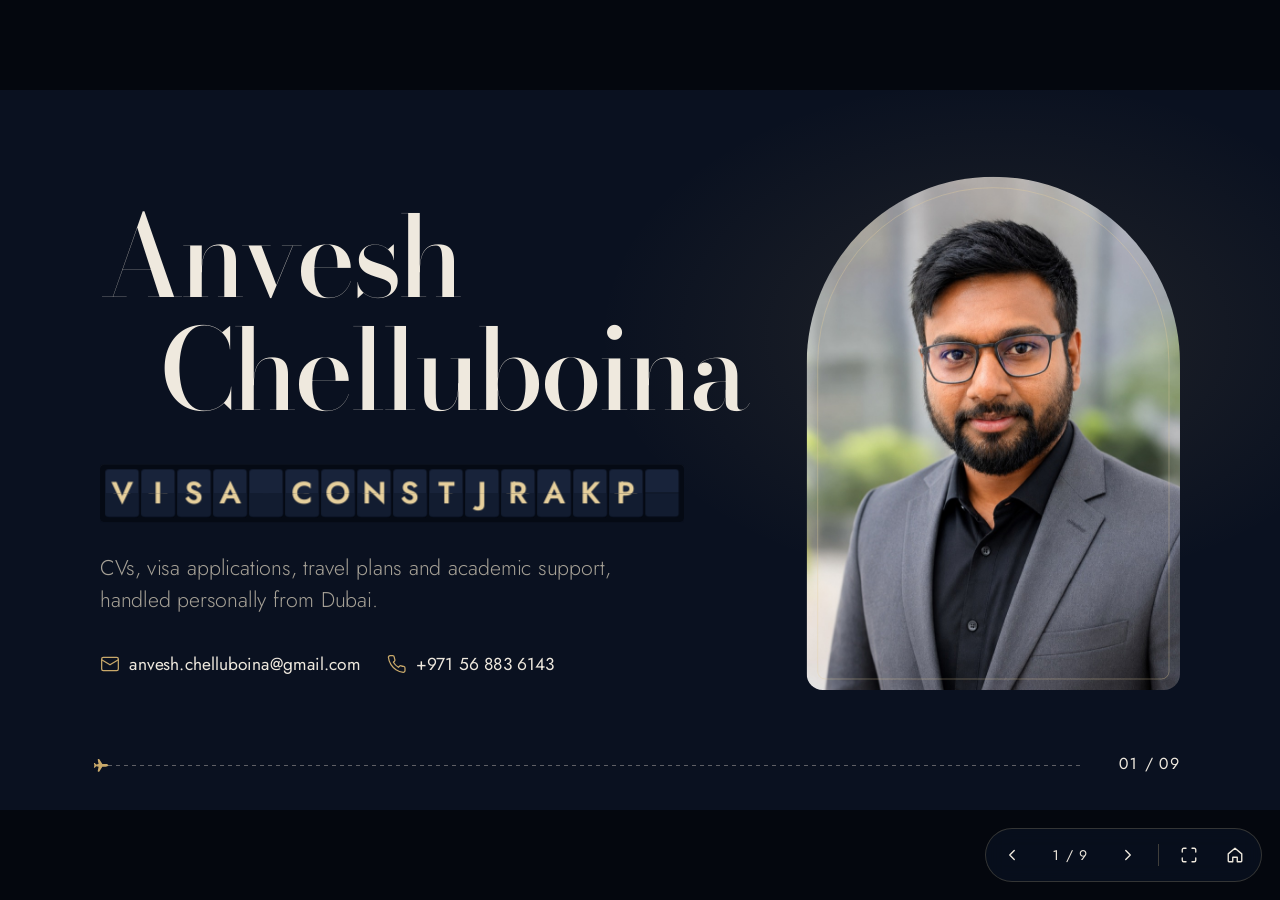
<file: slides.html>
<!doctype html>
<html lang="en">
<head>
  <meta charset="utf-8">
  <meta name="viewport" content="width=device-width, initial-scale=1, viewport-fit=cover">
  <title>Anvesh Chelluboina | Profile Slides</title>
  <meta name="description" content="Profile slides for Anvesh Chelluboina: CV writer, visa consultant and travel planner based in Dubai.">
  <meta name="theme-color" content="#0a1120">
  <link rel="icon" href="data:image/svg+xml,%3Csvg xmlns='http://www.w3.org/2000/svg' viewBox='0 0 64 64'%3E%3Crect width='64' height='64' rx='14' fill='%230a1120'/%3E%3Ctext x='32' y='43' text-anchor='middle' font-family='Georgia' font-size='28' fill='%23e6cf9c'%3EAC%3C/text%3E%3C/svg%3E">
  <link rel="preconnect" href="https://fonts.googleapis.com">
  <link rel="preconnect" href="https://fonts.gstatic.com" crossorigin>
  <link href="https://fonts.googleapis.com/css2?family=Bodoni+Moda:ital,opsz,wght@0,6..96,400..800;1,6..96,400..800&family=Jost:ital,wght@0,300..700;1,300..700&display=swap" rel="stylesheet">
  <link rel="stylesheet" href="assets/flapboard.css">
  <style>
    :root {
      --night: #0a1120;
      --night-2: #121c2e;
      --gold: #c9a96a;
      --gold-hi: #e6cf9c;
      --gold-lo: #9c7a3c;
      --gold-ink: #8a6a2f;
      --ivory: #efe9de;
      --ivory-mute: #a6a196;
      --porcelain: #f2f3f5;
      --text: #0b1222;
      --text-mute: #5d6575;
      --line: #dcdfe5;
      --serif: "Bodoni Moda", "Didot", Georgia, serif;
      --sans: "Jost", "Futura", system-ui, sans-serif;
      --ease: cubic-bezier(.2, .7, .2, 1);
    }
    * { box-sizing: border-box; }
    html, body { margin: 0; height: 100%; overflow: hidden; background: #04070e; }
    body { font-family: var(--sans); color: var(--text); -webkit-font-smoothing: antialiased; }
    h1, h2, h3, p, ul, ol, figure, blockquote, dl, dd { margin: 0; }
    ul, ol { padding: 0; list-style: none; }
    a { color: inherit; }
    :focus-visible { outline: 2px solid var(--gold); outline-offset: 3px; }

    /* 1920 x 1080 stage, scaled to fit the window */
    .stage {
      position: absolute; left: 50%; top: 50%;
      width: 1920px; height: 1080px;
      transform: translate(-50%, -50%) scale(var(--s, 1));
      overflow: hidden; background: var(--night);
    }
    .slide { position: absolute; inset: 0; visibility: hidden; overflow: hidden; }
    .tone-dark { background: var(--night); color: var(--ivory); }
    .tone-light { background: var(--porcelain); color: var(--text); }
    .tone-white { background: #fff; color: var(--text); }

    .slide.is-active, .slide.is-leaving { visibility: visible; }
    .slide.is-active { z-index: 2; animation: wipe-in 1.05s var(--ease) both; }
    .slide.is-leaving { z-index: 1; animation: drift-out 1.05s var(--ease) both; }
    .stage[data-dir="back"] .slide.is-active { animation-name: wipe-in-back; }
    .stage[data-dir="back"] .slide.is-leaving { animation-name: drift-out-back; }
    .stage.is-first .slide.is-active { animation: none; }
    @keyframes wipe-in { from { clip-path: inset(0 0 0 100%); } to { clip-path: inset(0 0 0 0); } }
    @keyframes wipe-in-back { from { clip-path: inset(0 100% 0 0); } to { clip-path: inset(0 0 0 0); } }
    @keyframes drift-out { to { transform: translateX(-14%); filter: brightness(.5); } }
    @keyframes drift-out-back { to { transform: translateX(14%); filter: brightness(.5); } }

    /* Entrances: each [data-in] element animates when its slide becomes active */
    [data-in] { opacity: 0; transform: translateY(46px); }
    [data-in="fade"] { transform: none; }
    [data-in="scale"] { transform: scale(.92); }
    [data-in="left"] { transform: translateX(-70px); }
    [data-in="mask"] { opacity: 1; transform: translateY(112%); }
    [data-in="draw"] { opacity: 1; transform: scaleX(0); transform-origin: left center; }
    [data-in="drawY"] { opacity: 1; transform: scaleY(0); transform-origin: center top; }
    [data-in="reveal"] { opacity: 1; transform: none; clip-path: inset(100% 0 0 0); }
    [data-in="pop"] { transform: scale(0); }
    [data-in="stamp"] { opacity: 0; transform: rotate(-32deg) scale(2.2); }
    .slide.is-active [data-in] {
      opacity: 1; transform: none; clip-path: inset(0 0 0 0);
      transition: opacity .9s ease, transform 1.15s var(--ease), clip-path 1.4s var(--ease);
      transition-delay: calc(380ms + var(--d, 0) * 110ms);
    }
    .slide.is-active [data-in="pop"] { transition-timing-function: ease, cubic-bezier(.3, 1.6, .5, 1); }
    .slide.is-active [data-in="stamp"] {
      opacity: .82; transform: rotate(-14deg);
      transition: opacity .3s ease, transform .6s cubic-bezier(.3, 1.4, .5, 1);
      transition-delay: calc(380ms + var(--d, 0) * 110ms);
    }
    .slide.is-leaving [data-in] { opacity: 1; transform: none; clip-path: inset(0 0 0 0); transition: none; }
    .slide.is-leaving [data-in="stamp"] { opacity: .82; transform: rotate(-14deg); }
    .mask { display: block; overflow: hidden; padding-bottom: .06em; }
    .mask > span { display: block; }

    /* Shared slide pieces */
    .pad { position: absolute; inset: 150px 150px 150px 150px; }
    .title { font-family: var(--serif); font-size: 112px; font-weight: 500; line-height: 1; letter-spacing: -0.025em; }
    .lede { font-size: 32px; font-weight: 300; line-height: 1.5; }
    .tone-dark .lede { color: var(--ivory-mute); }
    .tone-light .lede, .tone-white .lede { color: var(--text-mute); }
    .label { font-family: var(--serif); font-style: italic; font-size: 34px; font-weight: 500; color: var(--gold-ink); }
    .tone-dark .label { color: var(--gold-hi); }

    /* Deck chrome */
    .chrome { position: absolute; inset: 0; z-index: 5; pointer-events: none; transition: color .6s; }
    .stage[data-tone="dark"] .chrome { color: var(--ivory); }
    .stage[data-tone="light"] .chrome { color: var(--text); }
    .chrome-brand { position: absolute; left: 150px; top: 60px; font-family: var(--serif); font-size: 28px; font-weight: 600; letter-spacing: -0.01em; transition: opacity .5s; }
    .stage[data-slide="1"] .chrome-brand { opacity: 0; }
    .chrome-route {
      position: absolute; left: 150px; right: 300px; bottom: 66px; height: 1px;
      background-image: linear-gradient(90deg, currentColor 50%, transparent 50%); background-size: 12px 1px; opacity: .55;
    }
    .chrome-done { position: absolute; left: 150px; bottom: 66px; height: 1px; width: calc(var(--p, 0) * (1920px - 450px)); background: linear-gradient(90deg, var(--gold-lo), var(--gold-hi)); transition: width 1s var(--ease); }
    .chrome-plane { position: absolute; bottom: 55px; left: calc(150px + var(--p, 0) * (1920px - 450px) - 12px); width: 24px; height: 24px; color: var(--gold); transition: left 1s var(--ease); }
    .chrome-plane svg { width: 100%; height: 100%; transform: rotate(45deg); fill: currentColor; }
    .chrome-count { position: absolute; right: 150px; bottom: 52px; font-size: 24px; letter-spacing: .06em; font-variant-numeric: tabular-nums; }

    /* 1. Cover */
    .cover-copy { position: absolute; left: 150px; top: 170px; width: 1060px; }
    .cover-name { font-family: var(--serif); font-size: 168px; font-weight: 500; line-height: .95; letter-spacing: -0.035em; }
    .cover-name .mask:nth-child(2) > span { padding-left: 90px; }
    .s-cover .flapboard { --cell: 50px; --flap-bg-top: #18233a; --flap-bg-bottom: #121c30; --flap-ink: var(--gold-hi); margin-top: 52px; background: #050a14; }
    .cover-lede { margin-top: 44px; width: 880px; }
    .cover-contact { display: flex; gap: 40px; margin-top: 54px; font-size: 26px; color: var(--ivory); }
    .cover-contact li { display: flex; align-items: center; gap: 14px; }
    .cover-contact svg { width: 30px; height: 30px; color: var(--gold); }
    .cover-photo { position: absolute; right: 150px; top: 130px; width: 560px; height: 770px; border-radius: 280px 280px 24px 24px; overflow: hidden; }
    .cover-photo img { width: 100%; height: 100%; object-fit: cover; object-position: 50% 22%; }
    .cover-photo::after { content: ""; position: absolute; inset: 16px; border: 1px solid rgba(230, 207, 156, .5); border-radius: 266px 266px 12px 12px; }
    .s-cover::before { content: ""; position: absolute; inset: 0; background: radial-gradient(1000px 640px at 78% 34%, rgba(201, 169, 106, .12), transparent 60%); }

    /* 2. About */
    .about-left { position: absolute; left: 150px; top: 160px; width: 780px; }
    .about-statement { margin-top: 54px; font-family: var(--serif); font-size: 50px; font-weight: 400; line-height: 1.28; letter-spacing: -0.01em; }
    .about-right { position: absolute; left: 1040px; top: 190px; width: 730px; display: grid; gap: 34px; font-size: 29px; line-height: 1.55; color: var(--text-mute); }
    .about-right b { color: var(--text); font-weight: 500; }
    .about-rule { position: absolute; left: 960px; top: 190px; width: 1px; height: 690px; background: var(--gold); }

    /* 3. Credentials */
    .cred-left { position: absolute; left: 150px; top: 170px; width: 640px; }
    .cred-left .lede { margin-top: 44px; }
    .passport {
      position: absolute; left: 880px; top: 150px; width: 890px;
      background-color: #fbf9f4;
      background-image:
        repeating-radial-gradient(circle at 85% 15%, transparent 0 14px, rgba(10, 17, 32, .03) 14px 15px),
        repeating-linear-gradient(115deg, transparent 0 30px, rgba(201, 169, 106, .08) 30px 31px);
      color: #1a2335; border-radius: 30px; padding: 54px 60px 46px;
      box-shadow: 0 60px 120px -50px rgba(0, 0, 0, .8);
    }
    .passport-head { display: flex; justify-content: space-between; align-items: center; padding-bottom: 26px; border-bottom: 1px dashed rgba(10, 17, 32, .25); }
    .passport-head h3 { font-family: var(--serif); font-size: 46px; font-weight: 500; line-height: 1; }
    .passport-head p { margin-top: 8px; font-size: 22px; color: #737a88; }
    .passport-head svg { width: 70px; height: 70px; color: var(--gold-lo); }
    .passport dl { display: grid; grid-template-columns: 1fr 1fr; gap: 26px 40px; padding: 32px 0 34px; }
    .passport dl .wide { grid-column: 1 / -1; }
    .passport dt { font-size: 19px; color: #737a88; letter-spacing: .02em; }
    .passport dd { margin-top: 4px; font-size: 27px; font-weight: 500; line-height: 1.3; }
    .mrz { font-family: "OCR B", "Courier New", monospace; font-size: 22px; letter-spacing: .16em; line-height: 1.7; color: #2c3a52; white-space: nowrap; overflow: hidden; padding-top: 20px; border-top: 1px dashed rgba(10, 17, 32, .25); }
    .stamp { position: absolute; right: -34px; bottom: 150px; width: 220px; color: #8a5a1c; mix-blend-mode: multiply; }

    /* 4. Experience */
    .exp-head { position: absolute; left: 150px; top: 140px; width: 1620px; display: flex; justify-content: space-between; align-items: end; }
    .exp-head .lede { width: 680px; font-size: 27px; }
    .exp-line { position: absolute; left: 150px; right: 150px; top: 492px; height: 2px; background: linear-gradient(90deg, var(--line), var(--gold) 70%, var(--gold-hi)); }
    .exp-stops { position: absolute; left: 150px; right: 150px; top: 470px; display: grid; grid-template-columns: repeat(4, 1fr); gap: 44px; }
    .exp-dot { width: 44px; height: 44px; border-radius: 50%; background: #fff; border: 2px solid var(--gold); display: grid; place-items: center; }
    .exp-dot::after { content: ""; width: 16px; height: 16px; border-radius: 50%; background: var(--gold); }
    .exp-when { margin-top: 36px; font-size: 24px; letter-spacing: .03em; color: var(--text-mute); }
    .exp-role { margin-top: 10px; font-family: var(--serif); font-size: 46px; font-weight: 500; line-height: 1.12; }
    .exp-org { margin-top: 10px; font-size: 25px; font-weight: 500; color: var(--gold-ink); line-height: 1.35; }
    .exp-points { margin-top: 22px; display: grid; gap: 12px; font-size: 24px; line-height: 1.45; color: var(--text-mute); }
    .exp-points li { position: relative; padding-left: 24px; }
    .exp-points li::before { content: ""; position: absolute; left: 0; top: .72em; width: 12px; height: 1px; background: var(--gold); }

    /* 5. Results */
    .res-head { position: absolute; left: 150px; top: 150px; width: 1300px; }
    .res-grid { position: absolute; left: 150px; right: 150px; top: 470px; display: grid; grid-template-columns: repeat(4, 1fr); }
    .res-item { padding: 0 40px; border-left: 1px solid rgba(230, 207, 156, .3); }
    .res-item:first-child { padding-left: 0; border-left: 0; }
    .res-num { font-family: var(--serif); font-size: 176px; font-weight: 500; line-height: 1; letter-spacing: -0.04em; color: var(--gold-hi); font-variant-numeric: lining-nums; }
    .res-text { margin-top: 26px; font-size: 26px; line-height: 1.45; color: var(--ivory-mute); }
    .res-text b { display: block; color: var(--ivory); font-weight: 500; }

    /* 6. Vision & mission */
    .vm { position: absolute; left: 150px; right: 150px; top: 230px; display: grid; grid-template-columns: 1fr 1fr; gap: 160px; }
    .vm p { margin-top: 30px; font-family: var(--serif); font-size: 52px; font-weight: 400; line-height: 1.3; letter-spacing: -0.01em; }
    .vm-rule { position: absolute; left: 50%; top: 230px; width: 1px; height: 600px; background: var(--gold); }

    /* 7. Services */
    .svc-head { position: absolute; left: 150px; top: 140px; width: 1620px; display: flex; justify-content: space-between; align-items: end; }
    .svc-head .lede { width: 640px; font-size: 27px; }
    .svc-grid { position: absolute; left: 150px; right: 150px; top: 400px; display: grid; grid-template-columns: repeat(4, 1fr); gap: 36px; }
    .svc { padding-top: 34px; border-top: 1px solid var(--line); }
    .svc-icon { width: 84px; height: 84px; padding: 21px; border-radius: 50%; background: var(--night); color: var(--gold-hi); }
    .svc h3 { margin-top: 30px; font-family: var(--serif); font-size: 44px; font-weight: 500; line-height: 1.1; }
    .svc > p { margin-top: 16px; font-size: 23px; line-height: 1.5; color: var(--text-mute); }
    .svc ul { margin-top: 22px; display: grid; gap: 10px; font-size: 21px; line-height: 1.4; }
    .svc li { position: relative; padding-left: 24px; }
    .svc li::before { content: ""; position: absolute; left: 0; top: .7em; width: 12px; height: 1px; background: var(--gold); }

    /* 8. Reviews */
    .rev-head { position: absolute; left: 150px; top: 130px; }
    .rev-grid { position: absolute; left: 150px; right: 150px; top: 310px; display: grid; grid-template-columns: repeat(3, 1fr); gap: 30px; }
    .rev { height: 300px; padding: 36px 40px; background: #fff; border: 1px solid var(--line); border-radius: 26px; display: flex; flex-direction: column; justify-content: space-between; }
    .rev blockquote { font-family: var(--serif); font-style: italic; font-size: 33px; line-height: 1.28; }
    .rev blockquote::before { content: "\201C"; display: block; height: 34px; font-family: Georgia, serif; font-style: normal; font-size: 80px; line-height: 1; color: var(--gold); }
    .rev figcaption { display: flex; justify-content: space-between; align-items: end; }
    .rev b { display: block; font-size: 22px; font-weight: 500; }
    .rev small { display: block; font-size: 18px; color: var(--text-mute); }
    .rev .stars { color: var(--gold); font-size: 20px; letter-spacing: .14em; }

    /* 9. Contact */
    .ct-left { position: absolute; left: 150px; top: 150px; width: 1000px; }
    .ct-left .lede { margin-top: 40px; width: 860px; }
    .ct-list { margin-top: 56px; display: grid; gap: 26px; font-size: 30px; }
    .ct-list li { display: flex; align-items: center; gap: 22px; }
    .ct-list svg { width: 56px; height: 56px; padding: 14px; border-radius: 50%; border: 1px solid rgba(230, 207, 156, .35); color: var(--gold-hi); flex: none; }
    .qr-card { position: absolute; right: 150px; top: 190px; width: 500px; padding: 54px 54px 46px; border-radius: 34px; background: #fbf9f4; color: var(--night); text-align: center; box-shadow: 0 60px 120px -50px rgba(0, 0, 0, .8); }
    .qr-card svg { width: 360px; height: 360px; display: block; margin: 0 auto; }
    .qr-card h3 { margin-top: 36px; font-family: var(--serif); font-size: 40px; font-weight: 500; }
    .qr-card p { margin-top: 10px; font-size: 21px; color: #5d6575; }

    /* On-screen controls (outside the scaled stage) */
    .controls {
      position: fixed; right: 18px; bottom: 18px; z-index: 20;
      display: flex; align-items: center; gap: 6px; padding: 6px;
      background: rgba(10, 17, 32, .78); backdrop-filter: blur(10px); -webkit-backdrop-filter: blur(10px);
      border: 1px solid rgba(230, 207, 156, .2); border-radius: 999px; color: var(--ivory);
      transition: opacity .4s, transform .4s var(--ease);
    }
    body.is-idle .controls { opacity: 0; transform: translateY(10px); }
    body.is-idle { cursor: none; }
    .controls button, .controls a {
      width: 40px; height: 40px; display: grid; place-items: center; border-radius: 50%;
      border: 0; background: transparent; color: inherit; cursor: pointer; text-decoration: none;
    }
    .controls button:hover, .controls a:hover { background: rgba(230, 207, 156, .16); color: var(--gold-hi); }
    .controls svg { width: 18px; height: 18px; }
    .controls .count { min-width: 64px; text-align: center; font-size: 14px; letter-spacing: .06em; font-variant-numeric: tabular-nums; }
    .controls [hidden] { display: none; }
    .controls .sep { width: 1px; height: 22px; background: rgba(230, 207, 156, .25); margin: 0 4px; }

    /* ---------- Phones, portrait tablets and short screens: fluid layout ---------- */
    .chrome-segs { display: none; }
    .qr-tap { display: none; }
    @media (orientation: portrait), (max-width: 900px), (max-height: 520px) {
      :root { --g: clamp(20px, 6vw, 56px); --safe-t: env(safe-area-inset-top, 0px); --safe-b: env(safe-area-inset-bottom, 0px); }
      .stage { left: 0; top: 0; width: 100%; height: 100vh; height: 100dvh; transform: none; }
      .slide {
        display: flex; flex-direction: column;
        justify-content: flex-start; justify-content: safe center;
        padding: calc(72px + var(--safe-t)) var(--g) calc(112px + var(--safe-b));
        overflow-y: auto; overflow-x: hidden; overscroll-behavior: contain;
        scrollbar-width: none; -webkit-overflow-scrolling: touch;
      }
      .slide::-webkit-scrollbar { display: none; }
      .slide > * { flex: none; }

      .title { font-size: clamp(2.3rem, min(11vw, 12vh), 4.6rem); }
      .lede { font-size: clamp(1rem, min(3.9vw, 4.4vh), 1.35rem); }
      .label { font-size: clamp(1.1rem, 4.4vw, 1.5rem); }
      [data-in] { transform: translateY(26px); }
      [data-in="left"] { transform: translateX(-36px); }

      /* chrome: story-style progress on top, controls at the bottom */
      .chrome::before, .chrome::after { content: ""; position: absolute; left: 0; right: 0; pointer-events: none; }
      .chrome::before { top: 0; height: calc(60px + var(--safe-t)); background: linear-gradient(var(--chrome-bg, #0a1120) 70%, transparent); }
      .chrome::after { bottom: 0; height: calc(100px + var(--safe-b)); background: linear-gradient(transparent, var(--chrome-bg, #0a1120) 62%); }
      .chrome-segs { display: flex; position: absolute; left: var(--g); right: var(--g); top: calc(12px + var(--safe-t)); gap: 4px; z-index: 1; }
      .chrome-segs span { flex: 1; height: 3px; border-radius: 3px; background: currentColor; opacity: .18; transition: opacity .4s, background-color .4s; }
      .chrome-segs span.is-done { opacity: 1; background: var(--gold); }
      .chrome-brand { left: var(--g); top: calc(26px + var(--safe-t)); font-size: 1.05rem; z-index: 1; }
      .chrome-route, .chrome-done, .chrome-plane, .chrome-count { display: none; }

      .controls { left: 50%; right: auto; bottom: calc(14px + var(--safe-b)); transform: translateX(-50%); }
      body.is-idle .controls { opacity: 1; transform: translateX(-50%); }
      .controls button, .controls a { width: 44px; height: 44px; }
      .controls .count { font-size: 15px; }

      /* 1. cover */
      .s-cover::before { position: fixed; }
      .cover-copy, .cover-photo { position: relative; left: auto; right: auto; top: auto; }
      .cover-copy { width: auto; }
      .cover-photo { order: -1; width: clamp(130px, min(40vw, 24vh), 280px); height: auto; aspect-ratio: 4 / 5; border-radius: 999px 999px 18px 18px; margin-bottom: 26px; }
      .cover-photo::after { inset: 8px; border-radius: 999px 999px 12px 12px; }
      .cover-name { font-size: clamp(2.8rem, min(14.5vw, 11vh), 6.2rem); }
      .cover-name .mask:nth-child(2) > span { padding-left: .45em; }
      .s-cover .flapboard { --cell: min(32px, calc((100vw - 2 * var(--g)) / 17.8)); margin-top: 22px; }
      .cover-lede { width: auto; margin-top: 20px; }
      .cover-contact { flex-direction: column; gap: 10px; margin-top: 22px; font-size: clamp(.95rem, 3.7vw, 1.15rem); }
      .cover-contact li { overflow-wrap: anywhere; }
      .cover-contact svg { width: 20px; height: 20px; flex: none; }

      /* 2. about */
      .about-left, .about-right { position: relative; left: auto; top: auto; width: auto; }
      .about-statement { margin-top: 18px; font-size: clamp(1.35rem, min(5.6vw, 5vh), 2.2rem); }
      .about-right { margin-top: 24px; gap: 14px; font-size: clamp(1rem, 3.9vw, 1.2rem); }
      .about-rule { display: none; }

      /* 3. credentials */
      .cred-left { position: relative; left: auto; top: auto; width: auto; }
      .cred-left .lede { margin-top: 16px; }
      .passport { position: relative; left: auto; top: auto; width: 100%; max-width: 640px; margin-top: 26px; padding: clamp(20px, 5vw, 36px); border-radius: 20px; container-type: inline-size; }
      .passport-head { padding-bottom: 16px; }
      .passport-head h3 { font-size: clamp(1.5rem, 6vw, 2.2rem); }
      .passport-head p { margin-top: 4px; font-size: .85rem; }
      .passport-head svg { width: 44px; height: 44px; }
      .passport dl { gap: 14px 18px; padding: 18px 0 20px; }
      .passport dt { font-size: .75rem; }
      .passport dd { font-size: clamp(.9rem, 3.6vw, 1.1rem); }
      .mrz { font-size: min(.8rem, 3cqi); padding-top: 12px; }
      .stamp { width: clamp(92px, 26vw, 150px); right: -10px; bottom: 76px; }

      /* 4. experience: vertical timeline */
      .exp-head { position: relative; left: auto; top: auto; width: auto; display: block; }
      .exp-head .lede { width: auto; margin-top: 14px; font-size: clamp(1rem, 3.9vw, 1.25rem); }
      .exp-line { display: none; }
      .exp-stops { position: relative; left: auto; right: auto; top: auto; margin-top: 28px; grid-template-columns: 1fr; gap: 0; }
      .exp-stops > li { position: relative; display: grid; grid-template-columns: 28px minmax(0, 1fr); column-gap: 16px; padding-bottom: 24px; }
      .exp-stops > li::before { content: ""; position: absolute; left: 13.5px; top: 32px; bottom: 4px; width: 1px; background: var(--gold); opacity: .5; }
      .exp-stops > li:last-child { padding-bottom: 0; }
      .exp-stops > li:last-child::before { display: none; }
      .exp-dot { width: 28px; height: 28px; }
      .exp-dot::after { width: 10px; height: 10px; }
      .exp-when { margin-top: 3px; font-size: .85rem; }
      .exp-role { margin-top: 4px; font-size: clamp(1.35rem, 5.4vw, 1.9rem); }
      .exp-org { margin-top: 4px; font-size: clamp(.92rem, 3.6vw, 1.05rem); }
      .exp-points { margin-top: 10px; gap: 6px; font-size: clamp(.92rem, 3.6vw, 1.05rem); }

      /* 5. results */
      .res-head { position: relative; left: auto; top: auto; width: auto; }
      .res-grid { position: relative; left: auto; right: auto; top: auto; margin-top: 30px; grid-template-columns: 1fr 1fr; gap: 28px 0; }
      .res-item { padding: 0 0 0 18px; }
      .res-item:nth-child(odd) { padding-left: 0; border-left: 0; }
      .res-num { font-size: clamp(3.2rem, min(17vw, 13vh), 6.5rem); }
      .res-text { margin-top: 8px; font-size: clamp(.9rem, 3.6vw, 1.1rem); }

      /* 6. vision and mission */
      .vm { position: relative; left: auto; right: auto; top: auto; grid-template-columns: 1fr; gap: 32px; }
      .vm p { margin-top: 10px; font-size: clamp(1.3rem, min(5.6vw, 5vh), 2.3rem); }
      .vm-rule { display: none; }

      /* 7. services */
      .svc-head { position: relative; left: auto; top: auto; width: auto; display: block; }
      .svc-head .lede { width: auto; margin-top: 14px; font-size: clamp(1rem, 3.9vw, 1.25rem); }
      .svc-grid { position: relative; left: auto; right: auto; top: auto; margin-top: 22px; grid-template-columns: 1fr; gap: 0 32px; }
      .svc { padding: 18px 0; display: grid; grid-template-columns: 52px minmax(0, 1fr); column-gap: 16px; align-content: start; }
      .svc-icon { width: 52px; height: 52px; padding: 13px; grid-row: span 3; }
      .svc h3 { margin-top: 0; font-size: clamp(1.25rem, 5vw, 1.7rem); }
      .svc > p { margin-top: 4px; font-size: .95rem; }
      .svc ul { margin-top: 8px; gap: 4px; font-size: .92rem; }

      /* 8. reviews */
      .rev-head { position: relative; left: auto; top: auto; }
      .rev-grid { position: relative; left: auto; right: auto; top: auto; margin-top: 22px; grid-template-columns: 1fr; gap: 14px; }
      .rev { height: auto; gap: 18px; padding: 20px 22px; border-radius: 18px; }
      .rev blockquote { font-size: clamp(1.15rem, 4.6vw, 1.5rem); }
      .rev blockquote::before { height: 24px; font-size: 54px; }
      .rev b { font-size: 1rem; }
      .rev small { font-size: .85rem; }
      .rev .stars { font-size: .9rem; }

      /* 9. contact */
      .ct-left { position: relative; left: auto; top: auto; width: auto; }
      .ct-left .lede { width: auto; margin-top: 16px; }
      .ct-list { margin-top: 24px; gap: 12px; font-size: clamp(.95rem, 3.8vw, 1.15rem); }
      .ct-list li { gap: 14px; overflow-wrap: anywhere; }
      .ct-list svg { width: 42px; height: 42px; padding: 10px; }
      .qr-card { position: relative; right: auto; top: auto; width: 100%; max-width: 380px; margin-top: 28px; padding: 18px; border-radius: 22px; display: grid; grid-template-columns: 104px minmax(0, 1fr); gap: 4px 18px; align-items: center; text-align: left; }
      .qr-card svg { width: 104px; height: 104px; grid-row: span 2; margin: 0; }
      .qr-card h3 { margin-top: 0; font-size: 1.3rem; align-self: end; }
      .qr-card p { margin-top: 0; font-size: .85rem; align-self: start; overflow-wrap: anywhere; }
      .qr-scan { display: none; }
      .qr-tap { display: inline; }
    }

    /* Portrait tablets: use the extra width */
    @media (orientation: portrait) and (min-width: 700px) {
      .vm, .svc-grid, .rev-grid { grid-template-columns: 1fr 1fr; }
    }

    /* Phones held sideways: two columns where it helps */
    @media (orientation: landscape) and (max-height: 520px) {
      .slide { padding-top: calc(58px + var(--safe-t)); padding-bottom: calc(86px + var(--safe-b)); }
      .controls { bottom: calc(8px + var(--safe-b)); padding: 4px; }
      .controls button, .controls a { width: 36px; height: 36px; }
      .chrome::after { height: calc(70px + var(--safe-b)); }
      .s-cover { display: grid; grid-template-columns: minmax(0, 1fr) auto; column-gap: 32px; align-items: center; align-content: start; align-content: safe center; }
      .cover-photo { order: 0; grid-column: 2; grid-row: 1; width: min(26vw, 200px); margin: 0; }
      .cover-copy { grid-column: 1; grid-row: 1; }
      .cover-contact { flex-direction: row; flex-wrap: wrap; gap: 8px 24px; }
      .res-grid { grid-template-columns: repeat(4, 1fr); }
      .res-item:nth-child(3) { padding-left: 18px; border-left: 1px solid rgba(230, 207, 156, .3); }
      .svc-grid, .rev-grid { grid-template-columns: 1fr 1fr; }
      .vm { grid-template-columns: 1fr 1fr; gap: 40px; }
    }

    @media (prefers-reduced-motion: reduce) {
      .slide.is-active, .slide.is-leaving { animation: none !important; }
      .slide.is-leaving { visibility: hidden; }
      [data-in], .slide.is-active [data-in] { opacity: 1 !important; transform: none !important; clip-path: none !important; transition: none !important; }
      [data-in="stamp"], .slide.is-active [data-in="stamp"] { opacity: .82 !important; transform: rotate(-14deg) !important; }
    }

    /* Print or save as PDF: one slide per page */
    @media print {
      @page { size: 1920px 1080px; margin: 0; }
      html, body { overflow: visible; height: auto; background: none; }
      .stage { position: static; transform: none; width: 1920px; height: auto; overflow: visible; }
      .slide { position: relative; width: 1920px; height: 1080px; visibility: visible; animation: none !important; transform: none !important; filter: none !important; clip-path: none !important; break-after: page; }
      [data-in] { opacity: 1 !important; transform: none !important; clip-path: none !important; transition: none !important; }
      [data-in="stamp"] { opacity: .82 !important; transform: rotate(-14deg) !important; }
      .chrome, .controls { display: none; }
      * { -webkit-print-color-adjust: exact; print-color-adjust: exact; }
    }
  </style>
</head>
<body>
  <main class="stage is-first" id="stage" data-tone="dark" data-slide="1" aria-roledescription="slide deck" aria-label="Anvesh Chelluboina profile">

    <!-- 1. Cover -->
    <section class="slide s-cover tone-dark" data-tone="dark" aria-label="Cover">
      <div class="cover-copy">
        <h1 class="cover-name">
          <span class="mask"><span data-in="mask">Anvesh</span></span>
          <span class="mask"><span data-in="mask" style="--d:1">Chelluboina</span></span>
        </h1>
        <div class="flapboard" id="deck-roles" data-in="fade" style="--d:3" aria-hidden="true"></div>
        <p class="lede cover-lede" data-in style="--d:4">CVs, visa applications, travel plans and academic support, handled personally from Dubai.</p>
        <ul class="cover-contact" data-in style="--d:5">
          <li><svg viewBox="0 0 24 24" fill="none" stroke="currentColor" stroke-width="1.5" stroke-linecap="round" stroke-linejoin="round"><rect x="2" y="4" width="20" height="16" rx="2"/><path d="m22 7-10 6L2 7"/></svg>anvesh.chelluboina@gmail.com</li>
          <li><svg viewBox="0 0 24 24" fill="none" stroke="currentColor" stroke-width="1.5" stroke-linecap="round" stroke-linejoin="round"><path d="M22 16.92v3a2 2 0 0 1-2.18 2 19.8 19.8 0 0 1-8.63-3.07 19.5 19.5 0 0 1-6-6A19.8 19.8 0 0 1 2.12 4.18 2 2 0 0 1 4.11 2h3a2 2 0 0 1 2 1.72c.13.96.36 1.9.7 2.81a2 2 0 0 1-.45 2.11L8.09 9.91a16 16 0 0 0 6 6l1.27-1.27a2 2 0 0 1 2.11-.45c.9.34 1.85.57 2.81.7A2 2 0 0 1 22 16.92Z"/></svg>+971 56 883 6143</li>
        </ul>
      </div>
      <figure class="cover-photo" data-in="reveal" style="--d:1">
        <img src="assets/anvesh.jpg" alt="Portrait of Anvesh Chelluboina">
      </figure>
    </section>

    <!-- 2. About -->
    <section class="slide tone-light" data-tone="light" aria-label="About me">
      <div class="about-left">
        <h2 class="title"><span class="mask"><span data-in="mask">About me</span></span></h2>
        <p class="about-statement" data-in style="--d:2">I help students and professionals move forward: into new jobs, across borders and through university.</p>
      </div>
      <span class="about-rule" data-in="drawY" style="--d:2"></span>
      <div class="about-right">
        <p data-in style="--d:3">A UAE-based professional with <b>more than 12 years of experience</b> across facilities management, career support, travel planning and visa assistance.</p>
        <p data-in style="--d:4">By day, a <b>Service Coordinator at Taqeef</b>, where clear processes, accurate records and keeping people informed are the job. The same discipline goes into every client file.</p>
        <p data-in style="--d:5">Travelled to <b>more than 24 countries</b>, so the visa and travel advice comes from first-hand experience.</p>
      </div>
    </section>

    <!-- 3. Credentials -->
    <section class="slide tone-dark" data-tone="dark" aria-label="Credentials">
      <div class="cred-left">
        <h2 class="title"><span class="mask"><span data-in="mask">Credentials</span></span></h2>
        <p class="lede" data-in style="--d:2">A UK master's in project management with Merit, a CMI Level 7 diploma in strategic leadership, a Bachelor of Commerce and twelve years in operations.</p>
      </div>
      <article class="passport" data-in="scale" style="--d:2">
        <div class="passport-head">
          <div><h3>Profile</h3><p>Careers, visas, travel and study</p></div>
          <svg viewBox="0 0 48 48" fill="none" stroke="currentColor" stroke-width="1.3" aria-hidden="true"><circle cx="24" cy="24" r="21"/><circle cx="24" cy="24" r="14"/><ellipse cx="24" cy="24" rx="6.5" ry="14"/><path d="M10 24h28M12.5 17h23M12.5 31h23"/></svg>
        </div>
        <dl>
          <div><dt>Surname</dt><dd>Chelluboina</dd></div>
          <div><dt>Given name</dt><dd>Anvesh</dd></div>
          <div><dt>Based in</dt><dd>Dubai, United Arab Emirates</dd></div>
          <div><dt>Experience</dt><dd>12+ years</dd></div>
          <div class="wide"><dt>Education</dt><dd>MSc Project Management (Merit), Arden University, UK</dd></div>
          <div class="wide"><dt>Certification</dt><dd>CMI Level 7 Diploma in Strategic Management and Leadership Practice</dd></div>
          <div><dt>Day job</dt><dd>Service Coordinator, Taqeef</dd></div>
          <div><dt>Countries visited</dt><dd>24+</dd></div>
        </dl>
        <div class="mrz" aria-hidden="true">
          <div>CHELLUBOINA&lt;&lt;ANVESH&lt;&lt;&lt;&lt;&lt;&lt;&lt;&lt;&lt;&lt;&lt;&lt;&lt;&lt;&lt;&lt;&lt;&lt;&lt;&lt;&lt;&lt;&lt;&lt;&lt;</div>
          <div>CV&lt;VISA&lt;TRAVEL&lt;ACADEMIC&lt;&lt;DUBAI&lt;UAE&lt;&lt;12Y&lt;24C&lt;</div>
        </div>
        <svg class="stamp" viewBox="0 0 160 160" data-in="stamp" style="--d:9" aria-hidden="true">
          <defs>
            <path id="deck-ring" d="M80,80 m-57,0 a57,57 0 1,1 114,0 a57,57 0 1,1 -114,0"/>
            <filter id="deck-ink">
              <feTurbulence type="fractalNoise" baseFrequency="1.1" numOctaves="2" seed="4" result="noise"/>
              <feColorMatrix in="noise" type="matrix" values="0 0 0 0 0  0 0 0 0 0  0 0 0 0 0  0 0 0 -2.2 1.7" result="mask"/>
              <feComposite in="SourceGraphic" in2="mask" operator="in"/>
            </filter>
          </defs>
          <g filter="url(#deck-ink)" fill="currentColor">
            <circle cx="80" cy="80" r="75" fill="none" stroke="currentColor" stroke-width="3.5"/>
            <circle cx="80" cy="80" r="68" fill="none" stroke="currentColor" stroke-width="1.3"/>
            <circle cx="80" cy="80" r="45" fill="none" stroke="currentColor" stroke-width="1.3"/>
            <text font-family="Jost, sans-serif" font-size="12" font-weight="600" letter-spacing="1.5"><textPath href="#deck-ring" textLength="352" lengthAdjust="spacing">COUNTRIES VISITED ✦ DUBAI UAE ✦</textPath></text>
            <text x="80" y="90" text-anchor="middle" font-family="Bodoni Moda, serif" font-size="32" font-weight="600">24+</text>
          </g>
        </svg>
      </article>
    </section>

    <!-- 4. Experience -->
    <section class="slide tone-white" data-tone="light" aria-label="Experience">
      <div class="exp-head">
        <h2 class="title"><span class="mask"><span data-in="mask">Experience</span></span></h2>
        <p class="lede" data-in style="--d:2">Facilities, technical and service operations across MEP, HVAC, manufacturing, FMCG and auto-ancillary companies.</p>
      </div>
      <span class="exp-line" data-in="draw" style="--d:2"></span>
      <ol class="exp-stops">
        <li>
          <span class="exp-dot" data-in="pop" style="--d:4"></span>
          <div data-in style="--d:5">
            <p class="exp-when">Before 2021</p>
            <h3 class="exp-role">Facilities and service operations</h3>
            <p class="exp-org">MEP, HVAC, manufacturing, FMCG and auto-ancillary</p>
            <ul class="exp-points"><li>Procurement, scheduling and record keeping across technical teams</li></ul>
          </div>
        </li>
        <li>
          <span class="exp-dot" data-in="pop" style="--d:6"></span>
          <div data-in style="--d:7">
            <p class="exp-when">Feb 2021 – Apr 2022</p>
            <h3 class="exp-role">FM Coordinator</h3>
            <p class="exp-org">High Power Services LLC, Dubai</p>
            <ul class="exp-points"><li>Improved collaboration between departments</li><li>10% gain in operational efficiency</li></ul>
          </div>
        </li>
        <li>
          <span class="exp-dot" data-in="pop" style="--d:8"></span>
          <div data-in style="--d:9">
            <p class="exp-when">Apr 2022 – present</p>
            <h3 class="exp-role">Service Coordinator</h3>
            <p class="exp-org">Taqeef, United Arab Emirates</p>
            <ul class="exp-points"><li>20% shorter customer wait times</li><li>95% customer satisfaction</li><li>Odoo and Microsoft NAV</li></ul>
          </div>
        </li>
        <li>
          <span class="exp-dot" data-in="pop" style="--d:10"></span>
          <div data-in style="--d:11">
            <p class="exp-when">Ongoing</p>
            <h3 class="exp-role">Independent consultant</h3>
            <p class="exp-org">CV writing, visas, travel and academic support</p>
            <ul class="exp-points"><li>Personal service from free first call to final document</li></ul>
          </div>
        </li>
      </ol>
    </section>

    <!-- 5. Results -->
    <section class="slide tone-dark" data-tone="dark" aria-label="Results">
      <div class="res-head">
        <h2 class="title"><span class="mask"><span data-in="mask">Results that show</span></span><span class="mask"><span data-in="mask" style="--d:1">in the numbers</span></span></h2>
      </div>
      <div class="res-grid">
        <div class="res-item" data-in style="--d:3">
          <p class="res-num"><span data-count="20">20</span>%</p>
          <p class="res-text"><b>Shorter wait times</b>for Taqeef customers, through process optimisation</p>
        </div>
        <div class="res-item" data-in style="--d:4">
          <p class="res-num"><span data-count="95">95</span>%</p>
          <p class="res-text"><b>Customer satisfaction</b>maintained as Service Coordinator</p>
        </div>
        <div class="res-item" data-in style="--d:5">
          <p class="res-num"><span data-count="10">10</span>%</p>
          <p class="res-text"><b>Operational efficiency</b>gained at High Power Services LLC</p>
        </div>
        <div class="res-item" data-in style="--d:6">
          <p class="res-num"><span data-count="24">24</span>+</p>
          <p class="res-text"><b>Countries travelled</b>behind every visa and travel plan</p>
        </div>
      </div>
    </section>

    <!-- 6. Vision and mission -->
    <section class="slide tone-light" data-tone="light" aria-label="Vision and mission">
      <div class="vm">
        <div>
          <p class="label" data-in style="--d:1">Vision</p>
          <p data-in style="--d:2">To be the most trusted partner for students and professionals facing academic, career and travel hurdles.</p>
        </div>
        <div>
          <p class="label" data-in style="--d:4">Mission</p>
          <p data-in style="--d:5">Personal, high-quality service: original academic support, career documents that get read, and travel plans built around each client.</p>
        </div>
      </div>
      <span class="vm-rule" data-in="drawY" style="--d:3"></span>
    </section>

    <!-- 7. Services -->
    <section class="slide tone-white" data-tone="light" aria-label="Services">
      <div class="svc-head">
        <h2 class="title"><span class="mask"><span data-in="mask">How I can help</span></span></h2>
        <p class="lede" data-in style="--d:2">Four services, each handled personally from the first call to the final document.</p>
      </div>
      <div class="svc-grid">
        <div class="svc" data-in style="--d:3">
          <svg class="svc-icon" viewBox="0 0 24 24" fill="none" stroke="currentColor" stroke-width="1.5" stroke-linecap="round" stroke-linejoin="round" aria-hidden="true"><path d="M15 2H6a2 2 0 0 0-2 2v16a2 2 0 0 0 2 2h12a2 2 0 0 0 2-2V7Z"/><path d="M14 2v4a2 2 0 0 0 2 2h4M10 9H8M16 13H8M16 17H8"/></svg>
          <h3>CV writing and LinkedIn</h3>
          <p>CVs tailored for UAE and international employers.</p>
          <ul><li>Written around your target role</li><li>LinkedIn optimised for recruiter searches</li></ul>
        </div>
        <div class="svc" data-in style="--d:4">
          <svg class="svc-icon" viewBox="0 0 24 24" fill="none" stroke="currentColor" stroke-width="1.5" stroke-linecap="round" stroke-linejoin="round" aria-hidden="true"><rect x="4" y="2" width="16" height="20" rx="2"/><circle cx="12" cy="10" r="3.5"/><path d="M8.5 10h7M12 6.5c1 1 1.4 2.2 1.4 3.5s-.4 2.5-1.4 3.5M12 6.5c-1 1-1.4 2.2-1.4 3.5s.4 2.5 1.4 3.5M8 17.5h8"/></svg>
          <h3>Visa assistance</h3>
          <p>Schengen, UK, Canada and other visas.</p>
          <ul><li>Cover letters that explain your purpose</li><li>A full check before you submit</li></ul>
        </div>
        <div class="svc" data-in style="--d:5">
          <svg class="svc-icon" viewBox="0 0 24 24" fill="none" stroke="currentColor" stroke-width="1.5" stroke-linecap="round" stroke-linejoin="round" aria-hidden="true"><path d="M14.1 5.55a2 2 0 0 0 1.8 0l3.65-1.83A1 1 0 0 1 21 4.62v12.76a1 1 0 0 1-.55.9l-4.56 2.27a2 2 0 0 1-1.78 0l-4.22-2.1a2 2 0 0 0-1.78 0l-3.66 1.83A1 1 0 0 1 3 19.38V6.62a1 1 0 0 1 .55-.9L8.1 3.45a2 2 0 0 1 1.8 0Z"/><path d="M15 5.76v15M9 3.24v15"/></svg>
          <h3>Budget travel plans</h3>
          <p>Itineraries that stretch your budget.</p>
          <ul><li>Day-by-day plans for your dates</li><li>Tips from 24+ countries</li></ul>
        </div>
        <div class="svc" data-in style="--d:6">
          <svg class="svc-icon" viewBox="0 0 24 24" fill="none" stroke="currentColor" stroke-width="1.5" stroke-linecap="round" stroke-linejoin="round" aria-hidden="true"><path d="M2 4h6a4 4 0 0 1 4 4v13a3 3 0 0 0-3-3H2zM22 4h-6a4 4 0 0 0-4 4v13a3 3 0 0 1 3-3h7z"/></svg>
          <h3>Academic support</h3>
          <p>Guidance for university students.</p>
          <ul><li>Structuring and research help</li><li>Proofreading and referencing checks</li></ul>
        </div>
      </div>
    </section>

    <!-- 8. Reviews -->
    <section class="slide tone-light" data-tone="light" aria-label="Client feedback">
      <h2 class="title rev-head"><span class="mask"><span data-in="mask">What clients say</span></span></h2>
      <div class="rev-grid">
        <figure class="rev" data-in style="--d:2"><blockquote>Excellent CV preparation and professional guidance.</blockquote><figcaption><span><b>Jesmitha Kumari</b><small>CV preparation</small></span><span class="stars">★★★★★</span></figcaption></figure>
        <figure class="rev" data-in style="--d:3"><blockquote>Highly professional CV that helped improve my job applications.</blockquote><figcaption><span><b>Kiran Tadipalli</b><small>CV preparation</small></span><span class="stars">★★★★★</span></figcaption></figure>
        <figure class="rev" data-in style="--d:4"><blockquote>Very helpful with visa documentation and cover letters.</blockquote><figcaption><span><b>Khurram Ali</b><small>Visa assistance</small></span><span class="stars">★★★★★</span></figcaption></figure>
        <figure class="rev" data-in style="--d:5"><blockquote>Professional guidance throughout my visa application process.</blockquote><figcaption><span><b>Abid Hassan</b><small>Visa assistance</small></span><span class="stars">★★★★★</span></figcaption></figure>
        <figure class="rev" data-in style="--d:6"><blockquote>Best assignment support. I received excellent grades.</blockquote><figcaption><span><b>Lawrence</b><small>Academic support</small></span><span class="stars">★★★★★</span></figcaption></figure>
        <figure class="rev" data-in style="--d:7"><blockquote>Well-structured assignment delivered on time with great quality.</blockquote><figcaption><span><b>Alice M</b><small>Academic support</small></span><span class="stars">★★★★★</span></figcaption></figure>
      </div>
    </section>

    <!-- 9. Contact -->
    <section class="slide tone-dark" data-tone="dark" aria-label="Contact">
      <div class="ct-left">
        <h2 class="title"><span class="mask"><span data-in="mask">Book a free</span></span><span class="mask"><span data-in="mask" style="--d:1">30-minute call</span></span></h2>
        <p class="lede" data-in style="--d:3">Tell me what you need: a new CV, a visa file, a trip or help with your studies.</p>
        <ul class="ct-list">
          <li data-in="left" style="--d:4"><svg viewBox="0 0 24 24" fill="none" stroke="currentColor" stroke-width="1.5" stroke-linecap="round" stroke-linejoin="round"><rect x="2" y="4" width="20" height="16" rx="2"/><path d="m22 7-10 6L2 7"/></svg>anvesh.chelluboina@gmail.com</li>
          <li data-in="left" style="--d:5"><svg viewBox="0 0 24 24" fill="currentColor"><path d="M12.04 2C6.58 2 2.13 6.45 2.13 11.91c0 1.75.46 3.45 1.32 4.95L2.05 22l5.25-1.38a9.9 9.9 0 0 0 4.74 1.21c5.46 0 9.91-4.45 9.91-9.91C21.95 6.45 17.5 2 12.04 2Zm4.52 11.99c-.25-.12-1.47-.72-1.69-.81-.23-.08-.39-.12-.56.12-.17.25-.64.81-.78.97-.14.17-.29.19-.54.06-.25-.12-1.05-.39-1.99-1.23-.74-.66-1.23-1.47-1.38-1.72-.14-.25-.02-.38.11-.51.11-.11.25-.29.37-.43.12-.14.17-.25.25-.41.08-.17.04-.31-.02-.43-.06-.12-.56-1.34-.76-1.84-.2-.48-.41-.42-.56-.43h-.48c-.17 0-.43.06-.66.31-.23.25-.86.85-.86 2.07 0 1.22.89 2.4 1.01 2.56.12.17 1.75 2.67 4.23 3.74.59.26 1.05.41 1.41.52.59.19 1.13.16 1.56.1.48-.07 1.47-.6 1.67-1.18.21-.58.21-1.07.14-1.18-.06-.11-.22-.17-.47-.29Z"/></svg>WhatsApp +971 56 883 6143</li>
          <li data-in="left" style="--d:6"><svg viewBox="0 0 24 24" fill="currentColor"><path d="M6.94 5a2 2 0 1 1-4-.002 2 2 0 0 1 4 .002ZM7 8.48H3V21h4V8.48Zm6.32 0H9.34V21h3.94v-6.57c0-3.66 4.77-4 4.77 0V21H22v-7.93c0-6.17-7.06-5.94-8.72-2.91l.04-1.68Z"/></svg>linkedin.com/in/anveshchelluboina</li>
          <li data-in="left" style="--d:7"><svg viewBox="0 0 24 24" fill="none" stroke="currentColor" stroke-width="1.5" stroke-linecap="round" stroke-linejoin="round"><path d="M20 10c0 6-8 12-8 12s-8-6-8-12a8 8 0 0 1 16 0Z"/><circle cx="12" cy="10" r="3"/></svg>Dubai, United Arab Emirates</li>
        </ul>
      </div>
      <a class="qr-card" data-in="scale" style="--d:4; text-decoration: none" href="https://calendly.com/anvesh-chelluboina/book-30-min-free-session" target="_blank" rel="noopener">
        <svg viewBox="-1 -1 39 39" shape-rendering="crispEdges" aria-label="QR code for the booking page" role="img"><path fill="#0a1120" d="M0,0H1V1H0zM1,0H2V1H1zM2,0H3V1H2zM3,0H4V1H3zM4,0H5V1H4zM5,0H6V1H5zM6,0H7V1H6zM8,0H9V1H8zM11,0H12V1H11zM13,0H14V1H13zM14,0H15V1H14zM19,0H20V1H19zM20,0H21V1H20zM26,0H27V1H26zM27,0H28V1H27zM28,0H29V1H28zM30,0H31V1H30zM31,0H32V1H31zM32,0H33V1H32zM33,0H34V1H33zM34,0H35V1H34zM35,0H36V1H35zM36,0H37V1H36zM0,1H1V2H0zM6,1H7V2H6zM9,1H10V2H9zM10,1H11V2H10zM12,1H13V2H12zM15,1H16V2H15zM16,1H17V2H16zM19,1H20V2H19zM22,1H23V2H22zM23,1H24V2H23zM24,1H25V2H24zM25,1H26V2H25zM26,1H27V2H26zM28,1H29V2H28zM30,1H31V2H30zM36,1H37V2H36zM0,2H1V3H0zM2,2H3V3H2zM3,2H4V3H3zM4,2H5V3H4zM6,2H7V3H6zM9,2H10V3H9zM10,2H11V3H10zM13,2H14V3H13zM17,2H18V3H17zM18,2H19V3H18zM21,2H22V3H21zM24,2H25V3H24zM26,2H27V3H26zM28,2H29V3H28zM30,2H31V3H30zM32,2H33V3H32zM33,2H34V3H33zM34,2H35V3H34zM36,2H37V3H36zM0,3H1V4H0zM2,3H3V4H2zM3,3H4V4H3zM4,3H5V4H4zM6,3H7V4H6zM8,3H9V4H8zM11,3H12V4H11zM16,3H17V4H16zM18,3H19V4H18zM20,3H21V4H20zM25,3H26V4H25zM27,3H28V4H27zM30,3H31V4H30zM32,3H33V4H32zM33,3H34V4H33zM34,3H35V4H34zM36,3H37V4H36zM0,4H1V5H0zM2,4H3V5H2zM3,4H4V5H3zM4,4H5V5H4zM6,4H7V5H6zM8,4H9V5H8zM9,4H10V5H9zM10,4H11V5H10zM11,4H12V5H11zM13,4H14V5H13zM14,4H15V5H14zM17,4H18V5H17zM18,4H19V5H18zM22,4H23V5H22zM23,4H24V5H23zM25,4H26V5H25zM26,4H27V5H26zM27,4H28V5H27zM28,4H29V5H28zM30,4H31V5H30zM32,4H33V5H32zM33,4H34V5H33zM34,4H35V5H34zM36,4H37V5H36zM0,5H1V6H0zM6,5H7V6H6zM8,5H9V6H8zM13,5H14V6H13zM14,5H15V6H14zM17,5H18V6H17zM19,5H20V6H19zM20,5H21V6H20zM24,5H25V6H24zM25,5H26V6H25zM30,5H31V6H30zM36,5H37V6H36zM0,6H1V7H0zM1,6H2V7H1zM2,6H3V7H2zM3,6H4V7H3zM4,6H5V7H4zM5,6H6V7H5zM6,6H7V7H6zM8,6H9V7H8zM10,6H11V7H10zM12,6H13V7H12zM14,6H15V7H14zM16,6H17V7H16zM18,6H19V7H18zM20,6H21V7H20zM22,6H23V7H22zM24,6H25V7H24zM26,6H27V7H26zM28,6H29V7H28zM30,6H31V7H30zM31,6H32V7H31zM32,6H33V7H32zM33,6H34V7H33zM34,6H35V7H34zM35,6H36V7H35zM36,6H37V7H36zM8,7H9V8H8zM13,7H14V8H13zM14,7H15V8H14zM20,7H21V8H20zM21,7H22V8H21zM24,7H25V8H24zM26,7H27V8H26zM27,7H28V8H27zM0,8H1V9H0zM4,8H5V9H4zM6,8H7V9H6zM7,8H8V9H7zM8,8H9V9H8zM10,8H11V9H10zM11,8H12V9H11zM13,8H14V9H13zM16,8H17V9H16zM20,8H21V9H20zM27,8H28V9H27zM28,8H29V9H28zM29,8H30V9H29zM30,8H31V9H30zM31,8H32V9H31zM32,8H33V9H32zM33,8H34V9H33zM36,8H37V9H36zM1,9H2V10H1zM4,9H5V10H4zM5,9H6V10H5zM7,9H8V10H7zM10,9H11V10H10zM11,9H12V10H11zM13,9H14V10H13zM14,9H15V10H14zM18,9H19V10H18zM19,9H20V10H19zM22,9H23V10H22zM24,9H25V10H24zM27,9H28V10H27zM28,9H29V10H28zM31,9H32V10H31zM32,9H33V10H32zM33,9H34V10H33zM34,9H35V10H34zM35,9H36V10H35zM1,10H2V11H1zM2,10H3V11H2zM3,10H4V11H3zM5,10H6V11H5zM6,10H7V11H6zM9,10H10V11H9zM10,10H11V11H10zM12,10H13V11H12zM13,10H14V11H13zM15,10H16V11H15zM19,10H20V11H19zM22,10H23V11H22zM23,10H24V11H23zM24,10H25V11H24zM25,10H26V11H25zM26,10H27V11H26zM27,10H28V11H27zM29,10H30V11H29zM32,10H33V11H32zM34,10H35V11H34zM1,11H2V12H1zM3,11H4V12H3zM5,11H6V12H5zM9,11H10V12H9zM10,11H11V12H10zM11,11H12V12H11zM12,11H13V12H12zM13,11H14V12H13zM14,11H15V12H14zM15,11H16V12H15zM16,11H17V12H16zM17,11H18V12H17zM19,11H20V12H19zM20,11H21V12H20zM21,11H22V12H21zM23,11H24V12H23zM27,11H28V12H27zM30,11H31V12H30zM31,11H32V12H31zM32,11H33V12H32zM33,11H34V12H33zM34,11H35V12H34zM35,11H36V12H35zM0,12H1V13H0zM2,12H3V13H2zM5,12H6V13H5zM6,12H7V13H6zM10,12H11V13H10zM11,12H12V13H11zM14,12H15V13H14zM17,12H18V13H17zM20,12H21V13H20zM21,12H22V13H21zM22,12H23V13H22zM27,12H28V13H27zM29,12H30V13H29zM30,12H31V13H30zM31,12H32V13H31zM33,12H34V13H33zM34,12H35V13H34zM35,12H36V13H35zM36,12H37V13H36zM1,13H2V14H1zM3,13H4V14H3zM4,13H5V14H4zM5,13H6V14H5zM7,13H8V14H7zM8,13H9V14H8zM10,13H11V14H10zM12,13H13V14H12zM14,13H15V14H14zM15,13H16V14H15zM16,13H17V14H16zM18,13H19V14H18zM21,13H22V14H21zM23,13H24V14H23zM25,13H26V14H25zM26,13H27V14H26zM27,13H28V14H27zM28,13H29V14H28zM32,13H33V14H32zM33,13H34V14H33zM2,14H3V15H2zM3,14H4V15H3zM4,14H5V15H4zM5,14H6V15H5zM6,14H7V15H6zM8,14H9V15H8zM9,14H10V15H9zM12,14H13V15H12zM13,14H14V15H13zM15,14H16V15H15zM16,14H17V15H16zM17,14H18V15H17zM23,14H24V15H23zM25,14H26V15H25zM27,14H28V15H27zM28,14H29V15H28zM30,14H31V15H30zM31,14H32V15H31zM32,14H33V15H32zM33,14H34V15H33zM34,14H35V15H34zM35,14H36V15H35zM5,15H6V16H5zM10,15H11V16H10zM16,15H17V16H16zM17,15H18V16H17zM18,15H19V16H18zM20,15H21V16H20zM22,15H23V16H22zM24,15H25V16H24zM26,15H27V16H26zM27,15H28V16H27zM31,15H32V16H31zM32,15H33V16H32zM34,15H35V16H34zM36,15H37V16H36zM1,16H2V17H1zM3,16H4V17H3zM4,16H5V17H4zM6,16H7V17H6zM9,16H10V17H9zM11,16H12V17H11zM12,16H13V17H12zM13,16H14V17H13zM14,16H15V17H14zM18,16H19V17H18zM22,16H23V17H22zM23,16H24V17H23zM24,16H25V17H24zM29,16H30V17H29zM30,16H31V17H30zM31,16H32V17H31zM33,16H34V17H33zM34,16H35V17H34zM0,17H1V18H0zM1,17H2V18H1zM4,17H5V18H4zM9,17H10V18H9zM10,17H11V18H10zM12,17H13V18H12zM16,17H17V18H16zM17,17H18V18H17zM19,17H20V18H19zM20,17H21V18H20zM21,17H22V18H21zM25,17H26V18H25zM27,17H28V18H27zM32,17H33V18H32zM35,17H36V18H35zM0,18H1V19H0zM1,18H2V19H1zM3,18H4V19H3zM5,18H6V19H5zM6,18H7V19H6zM8,18H9V19H8zM13,18H14V19H13zM14,18H15V19H14zM16,18H17V19H16zM18,18H19V19H18zM20,18H21V19H20zM21,18H22V19H21zM22,18H23V19H22zM25,18H26V19H25zM27,18H28V19H27zM29,18H30V19H29zM31,18H32V19H31zM1,19H2V20H1zM3,19H4V20H3zM5,19H6V20H5zM7,19H8V20H7zM11,19H12V20H11zM13,19H14V20H13zM17,19H18V20H17zM18,19H19V20H18zM21,19H22V20H21zM22,19H23V20H22zM24,19H25V20H24zM26,19H27V20H26zM27,19H28V20H27zM32,19H33V20H32zM33,19H34V20H33zM34,19H35V20H34zM35,19H36V20H35zM3,20H4V21H3zM5,20H6V21H5zM6,20H7V21H6zM7,20H8V21H7zM8,20H9V21H8zM10,20H11V21H10zM12,20H13V21H12zM15,20H16V21H15zM17,20H18V21H17zM19,20H20V21H19zM20,20H21V21H20zM21,20H22V21H21zM23,20H24V21H23zM24,20H25V21H24zM29,20H30V21H29zM30,20H31V21H30zM31,20H32V21H31zM33,20H34V21H33zM34,20H35V21H34zM2,21H3V22H2zM5,21H6V22H5zM7,21H8V22H7zM8,21H9V22H8zM10,21H11V22H10zM15,21H16V22H15zM16,21H17V22H16zM17,21H18V22H17zM18,21H19V22H18zM23,21H24V22H23zM25,21H26V22H25zM26,21H27V22H26zM27,21H28V22H27zM28,21H29V22H28zM31,21H32V22H31zM32,21H33V22H32zM0,22H1V23H0zM1,22H2V23H1zM2,22H3V23H2zM6,22H7V23H6zM7,22H8V23H7zM10,22H11V23H10zM12,22H13V23H12zM15,22H16V23H15zM18,22H19V23H18zM20,22H21V23H20zM21,22H22V23H21zM22,22H23V23H22zM23,22H24V23H23zM24,22H25V23H24zM25,22H26V23H25zM27,22H28V23H27zM28,22H29V23H28zM31,22H32V23H31zM32,22H33V23H32zM33,22H34V23H33zM34,22H35V23H34zM2,23H3V24H2zM3,23H4V24H3zM4,23H5V24H4zM5,23H6V24H5zM7,23H8V24H7zM9,23H10V24H9zM11,23H12V24H11zM20,23H21V24H20zM21,23H22V24H21zM23,23H24V24H23zM26,23H27V24H26zM29,23H30V24H29zM30,23H31V24H30zM31,23H32V24H31zM32,23H33V24H32zM34,23H35V24H34zM36,23H37V24H36zM1,24H2V25H1zM3,24H4V25H3zM4,24H5V25H4zM6,24H7V25H6zM7,24H8V25H7zM8,24H9V25H8zM9,24H10V25H9zM12,24H13V25H12zM14,24H15V25H14zM15,24H16V25H15zM16,24H17V25H16zM19,24H20V25H19zM20,24H21V25H20zM24,24H25V25H24zM27,24H28V25H27zM29,24H30V25H29zM30,24H31V25H30zM31,24H32V25H31zM33,24H34V25H33zM34,24H35V25H34zM35,24H36V25H35zM0,25H1V26H0zM1,25H2V26H1zM5,25H6V26H5zM9,25H10V26H9zM10,25H11V26H10zM17,25H18V26H17zM18,25H19V26H18zM19,25H20V26H19zM21,25H22V26H21zM22,25H23V26H22zM24,25H25V26H24zM26,25H27V26H26zM27,25H28V26H27zM28,25H29V26H28zM29,25H30V26H29zM32,25H33V26H32zM3,26H4V27H3zM4,26H5V27H4zM6,26H7V27H6zM7,26H8V27H7zM8,26H9V27H8zM9,26H10V27H9zM11,26H12V27H11zM13,26H14V27H13zM14,26H15V27H14zM15,26H16V27H15zM17,26H18V27H17zM19,26H20V27H19zM21,26H22V27H21zM23,26H24V27H23zM25,26H26V27H25zM26,26H27V27H26zM27,26H28V27H27zM30,26H31V27H30zM31,26H32V27H31zM33,26H34V27H33zM34,26H35V27H34zM2,27H3V28H2zM3,27H4V28H3zM4,27H5V28H4zM7,27H8V28H7zM9,27H10V28H9zM10,27H11V28H10zM12,27H13V28H12zM13,27H14V28H13zM14,27H15V28H14zM15,27H16V28H15zM16,27H17V28H16zM17,27H18V28H17zM18,27H19V28H18zM19,27H20V28H19zM20,27H21V28H20zM21,27H22V28H21zM24,27H25V28H24zM26,27H27V28H26zM27,27H28V28H27zM29,27H30V28H29zM31,27H32V28H31zM32,27H33V28H32zM33,27H34V28H33zM34,27H35V28H34zM35,27H36V28H35zM0,28H1V29H0zM1,28H2V29H1zM2,28H3V29H2zM3,28H4V29H3zM5,28H6V29H5zM6,28H7V29H6zM8,28H9V29H8zM9,28H10V29H9zM13,28H14V29H13zM17,28H18V29H17zM20,28H21V29H20zM21,28H22V29H21zM22,28H23V29H22zM23,28H24V29H23zM24,28H25V29H24zM28,28H29V29H28zM29,28H30V29H29zM30,28H31V29H30zM31,28H32V29H31zM32,28H33V29H32zM34,28H35V29H34zM36,28H37V29H36zM8,29H9V30H8zM11,29H12V30H11zM13,29H14V30H13zM14,29H15V30H14zM15,29H16V30H15zM18,29H19V30H18zM21,29H22V30H21zM23,29H24V30H23zM26,29H27V30H26zM28,29H29V30H28zM32,29H33V30H32zM0,30H1V31H0zM1,30H2V31H1zM2,30H3V31H2zM3,30H4V31H3zM4,30H5V31H4zM5,30H6V31H5zM6,30H7V31H6zM8,30H9V31H8zM11,30H12V31H11zM12,30H13V31H12zM13,30H14V31H13zM15,30H16V31H15zM17,30H18V31H17zM23,30H24V31H23zM24,30H25V31H24zM28,30H29V31H28zM30,30H31V31H30zM32,30H33V31H32zM0,31H1V32H0zM6,31H7V32H6zM9,31H10V32H9zM12,31H13V32H12zM13,31H14V32H13zM14,31H15V32H14zM15,31H16V32H15zM16,31H17V32H16zM17,31H18V32H17zM18,31H19V32H18zM22,31H23V32H22zM24,31H25V32H24zM26,31H27V32H26zM28,31H29V32H28zM32,31H33V32H32zM33,31H34V32H33zM34,31H35V32H34zM36,31H37V32H36zM0,32H1V33H0zM2,32H3V33H2zM3,32H4V33H3zM4,32H5V33H4zM6,32H7V33H6zM8,32H9V33H8zM9,32H10V33H9zM10,32H11V33H10zM11,32H12V33H11zM13,32H14V33H13zM14,32H15V33H14zM18,32H19V33H18zM22,32H23V33H22zM23,32H24V33H23zM24,32H25V33H24zM28,32H29V33H28zM29,32H30V33H29zM30,32H31V33H30zM31,32H32V33H31zM32,32H33V33H32zM33,32H34V33H33zM34,32H35V33H34zM35,32H36V33H35zM0,33H1V34H0zM2,33H3V34H2zM3,33H4V34H3zM4,33H5V34H4zM6,33H7V34H6zM11,33H12V34H11zM14,33H15V34H14zM16,33H17V34H16zM17,33H18V34H17zM19,33H20V34H19zM20,33H21V34H20zM23,33H24V34H23zM26,33H27V34H26zM27,33H28V34H27zM29,33H30V34H29zM30,33H31V34H30zM31,33H32V34H31zM33,33H34V34H33zM34,33H35V34H34zM36,33H37V34H36zM0,34H1V35H0zM2,34H3V35H2zM3,34H4V35H3zM4,34H5V35H4zM6,34H7V35H6zM9,34H10V35H9zM10,34H11V35H10zM11,34H12V35H11zM12,34H13V35H12zM14,34H15V35H14zM16,34H17V35H16zM18,34H19V35H18zM20,34H21V35H20zM22,34H23V35H22zM23,34H24V35H23zM24,34H25V35H24zM26,34H27V35H26zM28,34H29V35H28zM29,34H30V35H29zM30,34H31V35H30zM34,34H35V35H34zM0,35H1V36H0zM6,35H7V36H6zM9,35H10V36H9zM11,35H12V36H11zM12,35H13V36H12zM14,35H15V36H14zM17,35H18V36H17zM21,35H22V36H21zM24,35H25V36H24zM26,35H27V36H26zM27,35H28V36H27zM29,35H30V36H29zM32,35H33V36H32zM34,35H35V36H34zM35,35H36V36H35zM0,36H1V37H0zM1,36H2V37H1zM2,36H3V37H2zM3,36H4V37H3zM4,36H5V37H4zM5,36H6V37H5zM6,36H7V37H6zM8,36H9V37H8zM9,36H10V37H9zM14,36H15V37H14zM15,36H16V37H15zM17,36H18V37H17zM19,36H20V37H19zM20,36H21V37H20zM21,36H22V37H21zM22,36H23V37H22zM23,36H24V37H23zM24,36H25V37H24zM26,36H27V37H26zM27,36H28V37H27zM31,36H32V37H31zM34,36H35V37H34zM35,36H36V37H35zM36,36H37V37H36z"/></svg>
        <h3><span class="qr-scan">Scan to pick a time</span><span class="qr-tap">Tap or scan to book</span></h3>
        <p>calendly.com/anvesh-chelluboina</p>
      </a>
    </section>

    <div class="chrome" aria-hidden="true">
      <div class="chrome-segs"></div>
      <p class="chrome-brand">Anvesh Chelluboina</p>
      <span class="chrome-route"></span>
      <span class="chrome-done"></span>
      <span class="chrome-plane"><svg viewBox="0 0 24 24"><path d="M17.8 19.2 16 11l3.5-3.5C21 6 21.5 4.5 21 3c-1.5-.5-3 0-4.5 1.5L13 8 4.8 6.2c-.5-.1-.9.1-1.1.5l-.3.5c-.2.5-.1 1 .3 1.3L9 12l-2 3H4l-1 1 3 2 2 3 1-1v-3l3-2 3.5 5.3c.3.4.8.5 1.3.3l.5-.2c.4-.3.6-.7.5-1.2z"/></svg></span>
      <p class="chrome-count"><span class="now">01</span> / <span class="total">09</span></p>
    </div>
  </main>

  <nav class="controls" aria-label="Slide controls">
    <button type="button" data-go="prev" aria-label="Previous slide"><svg viewBox="0 0 24 24" fill="none" stroke="currentColor" stroke-width="1.8" stroke-linecap="round" stroke-linejoin="round"><path d="M15 18l-6-6 6-6"/></svg></button>
    <span class="count" aria-live="polite">1 / 9</span>
    <button type="button" data-go="next" aria-label="Next slide"><svg viewBox="0 0 24 24" fill="none" stroke="currentColor" stroke-width="1.8" stroke-linecap="round" stroke-linejoin="round"><path d="M9 18l6-6-6-6"/></svg></button>
    <span class="sep"></span>
    <button type="button" data-go="full" aria-label="Toggle full screen"><svg viewBox="0 0 24 24" fill="none" stroke="currentColor" stroke-width="1.8" stroke-linecap="round" stroke-linejoin="round"><path d="M8 3H5a2 2 0 0 0-2 2v3M21 8V5a2 2 0 0 0-2-2h-3M3 16v3a2 2 0 0 0 2 2h3M16 21h3a2 2 0 0 0 2-2v-3"/></svg></button>
    <a href="index.html" aria-label="Back to the website"><svg viewBox="0 0 24 24" fill="none" stroke="currentColor" stroke-width="1.8" stroke-linecap="round" stroke-linejoin="round"><path d="M3 10.5 12 3l9 7.5V20a1 1 0 0 1-1 1h-5v-6H9v6H4a1 1 0 0 1-1-1Z"/></svg></a>
  </nav>

  <script src="assets/flapboard.js"></script>
  <script>
    (function () {
      var stage = document.getElementById("stage");
      var slides = Array.prototype.slice.call(stage.querySelectorAll(".slide"));
      var total = slides.length;
      var reduceMotion = matchMedia("(prefers-reduced-motion: reduce)").matches;
      var countEl = document.querySelector(".controls .count");
      var chromeNow = stage.querySelector(".chrome-count .now");
      stage.querySelector(".chrome-count .total").textContent = String(total).padStart(2, "0");
      var current = -1;
      var leaveTimers = new Map();
      var fluid = matchMedia("(orientation: portrait), (max-width: 900px), (max-height: 520px)");
      var finePointer = matchMedia("(hover: hover) and (pointer: fine)");

      // Story-style progress segments (shown on phones)
      var segs = stage.querySelector(".chrome-segs");
      slides.forEach(function () { segs.appendChild(document.createElement("span")); });

      // Fit the 1920x1080 stage to the window
      function fit() { stage.style.setProperty("--s", Math.min(innerWidth / 1920, innerHeight / 1080)); }
      addEventListener("resize", fit);
      fit();

      // Role board on the cover
      var board = FlapBoard.create(document.getElementById("deck-roles"), {
        words: ["CV writer", "Visa consultant", "Travel planner", "Academic support"],
        hold: 2400
      });
      board.show(0);

      // Count-up numbers on the results slide
      function countUp(slide) {
        slide.querySelectorAll("[data-count]").forEach(function (el) {
          var target = Number(el.dataset.count);
          if (reduceMotion) { el.textContent = target; return; }
          el.textContent = "0";
          var start = null, delay = 700, duration = 1500;
          function frame(t) {
            if (start === null) start = t;
            var p = Math.min(1, Math.max(0, (t - start - delay) / duration));
            el.textContent = Math.round(target * (1 - Math.pow(1 - p, 3)));
            if (p < 1) requestAnimationFrame(frame);
          }
          requestAnimationFrame(frame);
        });
      }

      function go(index) {
        index = Math.max(0, Math.min(total - 1, index));
        if (index === current) return;
        stage.dataset.dir = index > current ? "fwd" : "back";
        if (current >= 0) stage.classList.remove("is-first");

        var leaving = slides[current];
        if (leaving) {
          leaving.classList.remove("is-active");
          leaving.classList.add("is-leaving");
          leaveTimers.set(leaving, setTimeout(function () { leaving.classList.remove("is-leaving"); }, 1100));
        }
        var entering = slides[index];
        clearTimeout(leaveTimers.get(entering));
        entering.classList.remove("is-leaving");
        entering.classList.add("is-active");
        entering.scrollTop = 0;
        stage.style.setProperty("--chrome-bg", getComputedStyle(entering).backgroundColor);
        Array.prototype.forEach.call(segs.children, function (seg, i) { seg.classList.toggle("is-done", i <= index); });

        current = index;
        var label = (index + 1) + " / " + total;
        countEl.textContent = label;
        chromeNow.textContent = String(index + 1).padStart(2, "0");
        stage.dataset.tone = entering.dataset.tone;
        stage.dataset.slide = index + 1;
        stage.style.setProperty("--p", total > 1 ? index / (total - 1) : 0);
        slides.forEach(function (s, i) { s.setAttribute("aria-hidden", String(i !== index)); });

        if (index === 0) board.play(); else board.stop();
        countUp(entering);
        history.replaceState(null, "", "#" + (index + 1));
      }

      var next = function () { go(current + 1); };
      var prev = function () { go(current - 1); };

      // Keyboard
      addEventListener("keydown", function (e) {
        if (e.metaKey || e.ctrlKey || e.altKey) return;
        var k = e.key;
        // On phones and narrow windows, up/down scroll inside a long slide
        if (fluid.matches && (k === "ArrowDown" || k === "ArrowUp")) return;
        if (k === "ArrowRight" || k === "ArrowDown" || k === "PageDown" || k === " " || k === "Enter") { e.preventDefault(); next(); }
        else if (k === "ArrowLeft" || k === "ArrowUp" || k === "PageUp" || k === "Backspace") { e.preventDefault(); prev(); }
        else if (k === "Home") go(0);
        else if (k === "End") go(total - 1);
        else if (k === "f" || k === "F") toggleFull();
      });

      // Wheel and trackpad: one slide per gesture
      var wheelLock = false, wheelSum = 0;
      addEventListener("wheel", function (e) {
        var slide = slides[current];
        if (fluid.matches && Math.abs(e.deltaY) >= Math.abs(e.deltaX) && slide.scrollHeight > slide.clientHeight + 1) {
          var atTop = slide.scrollTop <= 0;
          var atBottom = slide.scrollTop + slide.clientHeight >= slide.scrollHeight - 1;
          if ((e.deltaY > 0 && !atBottom) || (e.deltaY < 0 && !atTop)) { wheelSum = 0; return; } // scroll the slide itself
        }
        e.preventDefault();
        if (wheelLock) return;
        wheelSum += Math.abs(e.deltaY) > Math.abs(e.deltaX) ? e.deltaY : e.deltaX;
        if (Math.abs(wheelSum) < 40) return;
        wheelSum > 0 ? next() : prev();
        wheelSum = 0;
        wheelLock = true;
        setTimeout(function () { wheelLock = false; }, 1000);
      }, { passive: false });

      // Touch swipe
      var touchX = null, touchY = null;
      addEventListener("touchstart", function (e) { touchX = e.touches[0].clientX; touchY = e.touches[0].clientY; }, { passive: true });
      addEventListener("touchend", function (e) {
        if (touchX === null) return;
        var dx = e.changedTouches[0].clientX - touchX;
        var dy = e.changedTouches[0].clientY - touchY;
        if (Math.abs(dx) > 50 && Math.abs(dx) > Math.abs(dy)) { dx < 0 ? next() : prev(); }
        touchX = null;
      });

      // On-screen controls
      function toggleFull() {
        if (document.fullscreenElement) document.exitFullscreen();
        else if (document.documentElement.requestFullscreen) document.documentElement.requestFullscreen();
      }
      document.querySelector('[data-go="prev"]').addEventListener("click", prev);
      document.querySelector('[data-go="next"]').addEventListener("click", next);
      var fullBtn = document.querySelector('[data-go="full"]');
      if (!document.documentElement.requestFullscreen) fullBtn.hidden = true;
      fullBtn.addEventListener("click", toggleFull);

      // Hide controls and pointer when the mouse rests
      var idleTimer;
      function wake() {
        document.body.classList.remove("is-idle");
        clearTimeout(idleTimer);
        if (!finePointer.matches) return; // keep controls visible on touch screens
        idleTimer = setTimeout(function () { document.body.classList.add("is-idle"); }, 2600);
      }
      addEventListener("mousemove", wake);
      wake();

      var start = parseInt(location.hash.slice(1), 10);
      go(isNaN(start) ? 0 : start - 1);
      addEventListener("hashchange", function () {
        var n = parseInt(location.hash.slice(1), 10);
        if (!isNaN(n)) go(n - 1);
      });
    })();
  </script>
</body>
</html>
</file>
<file: assets/flapboard.css>
/* Split-flap board, styled after airport departure boards.
   Size it by setting --cell (width of one character tile) on .flapboard. */
.flapboard {
  --cell: 40px;
  --gap: calc(var(--cell) * 0.08);
  --flap-bg-top: #1b2c4c;
  --flap-bg-bottom: #15243f;
  --flap-ink: #f2b33d;
  display: inline-flex;
  gap: var(--gap);
  padding: calc(var(--cell) * 0.16);
  background: #091629;
  border-radius: calc(var(--cell) * 0.14);
  box-shadow: inset 0 1px 0 rgba(255, 255, 255, 0.04), 0 10px 30px -12px rgba(0, 0, 0, 0.6);
}

.flap {
  --h: calc(var(--cell) * 1.42);
  position: relative;
  width: var(--cell);
  height: var(--h);
  flex: none;
  color: var(--flap-ink);
  font-family: var(--flap-font, "Jost", system-ui, sans-serif);
  font-weight: 600;
  font-size: calc(var(--cell) * 0.92);
  perspective: calc(var(--cell) * 7);
}

.flap-half {
  position: absolute;
  left: 0;
  right: 0;
  height: 50%;
  overflow: hidden;
  backface-visibility: hidden;
}
.flap-top {
  top: 0;
  background: var(--flap-bg-top);
  border-radius: calc(var(--cell) * 0.09) calc(var(--cell) * 0.09) 0 0;
  transform-origin: 50% 100%;
}
.flap-bottom {
  bottom: 0;
  background: var(--flap-bg-bottom);
  border-radius: 0 0 calc(var(--cell) * 0.09) calc(var(--cell) * 0.09);
  transform-origin: 50% 0;
}
.flap-half > span {
  position: absolute;
  left: 0;
  right: 0;
  height: var(--h);
  line-height: var(--h);
  text-align: center;
}
.flap-top > span { top: 0; }
.flap-bottom > span { bottom: 0; }

/* hinge line across the middle of each tile */
.flap::after {
  content: "";
  position: absolute;
  left: 0;
  right: 0;
  top: calc(50% - 0.5px);
  height: 1px;
  background: rgba(0, 0, 0, 0.6);
  z-index: 3;
}

.flap-leaf { visibility: hidden; z-index: 2; }
.flap.is-flipping .flap-leaf { visibility: visible; }
.flap.is-flipping .flap-top.flap-leaf { animation: flap-fall var(--flip, 80ms) ease-in forwards; }
.flap.is-flipping .flap-bottom.flap-leaf { animation: flap-land var(--flip, 80ms) ease-out forwards; }

@keyframes flap-fall {
  0% { transform: rotateX(0deg); }
  50%, 100% { transform: rotateX(-90deg); }
}
@keyframes flap-land {
  0%, 50% { transform: rotateX(90deg); }
  100% { transform: rotateX(0deg); }
}
</file>
